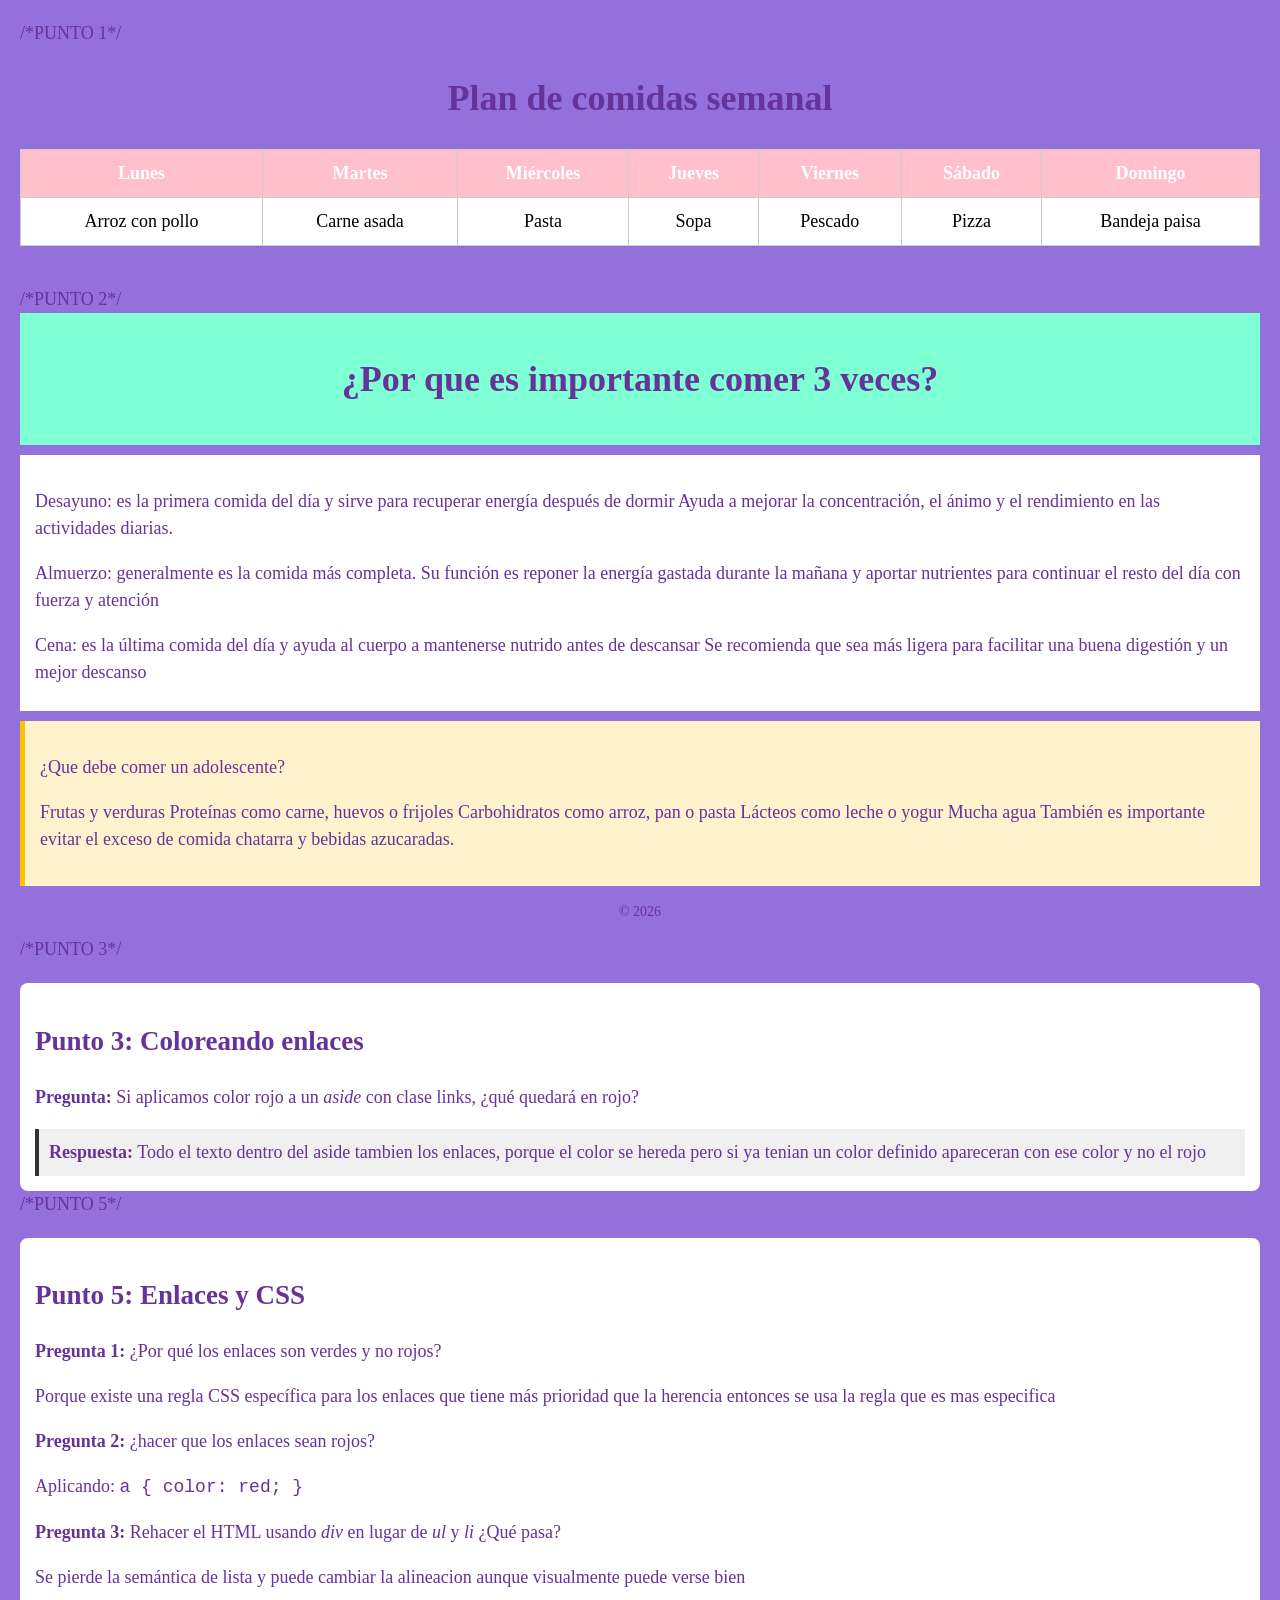
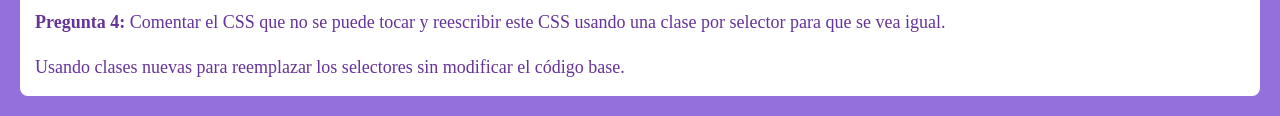
<file: HTML/practicataller.html>
<!DOCTYPE html>
<html lang="es">
<head>
<meta charset="UTF-8">
<title>Ejercicios HTML y CSS completos</title>
<link rel="stylesheet" href="practicataller.css">

<style>


</style>
</head>

<body>

/*PUNTO 1*/

<h1>Plan de comidas semanal</h1>

<table>
<tr>
<th>Lunes</th>
<th>Martes</th>
<th>Miércoles</th>
<th>Jueves</th>
<th>Viernes</th>
<th>Sábado</th>
<th>Domingo</th>
</tr>
<tr>
<td>Arroz con pollo</td>
<td>Carne asada</td>
<td>Pasta</td>
<td>Sopa</td>
<td>Pescado</td>
<td>Pizza</td>
<td>Bandeja paisa</td>
</tr>
</table>

/*PUNTO 2*/

<header>
<h1>¿Por que es importante comer 3 veces?</h1>
</header>

<main>
<p>Desayuno: es la primera comida del día y sirve para recuperar energía después de dormir
 Ayuda a mejorar la concentración, el ánimo y el rendimiento en las actividades diarias.</p>
<p>Almuerzo: generalmente es la comida más completa. Su función es reponer la energía gastada durante
 la mañana y aportar nutrientes para continuar el resto del día con fuerza y atención</p>
<p>Cena: es la última comida del día y ayuda al cuerpo a mantenerse nutrido antes de descansar
 Se recomienda que sea más ligera para facilitar una buena digestión y un mejor descanso</p>
</main>

<aside>
    <p>¿Que debe comer un adolescente?</p>
    <p>Frutas y verduras
Proteínas como carne, huevos o frijoles
Carbohidratos como arroz, pan o pasta
Lácteos como leche o yogur
Mucha agua

También es importante evitar el exceso de comida chatarra y bebidas azucaradas.</p>
    </aside>

    <footer>
        <p>©️ 2026</p>
    </footer>

/*PUNTO 3*/

    <div class="pregunta">
    <h2>Punto 3: Coloreando enlaces</h2>

    <p><strong>Pregunta:</strong> Si aplicamos color rojo a un <em>aside</em> con clase links, ¿qué quedará en rojo?</p>

    <div class="respuesta">
    <strong>Respuesta:</strong> Todo el texto dentro del aside tambien los enlaces, porque el color se hereda pero si ya 
tenian un color definido apareceran con ese color y no el rojo
    </div>
    </div>

/*PUNTO 5*/

    <div class="pregunta">
    <h2>Punto 5: Enlaces y CSS</h2>

    <p><strong>Pregunta 1:</strong> ¿Por qué los enlaces son verdes y no rojos?</p>
    <div class="R//=">
Porque existe una regla CSS específica para los enlaces que tiene más prioridad que la herencia entonces
se usa la regla que es mas especifica
    </div>

    <p><strong>Pregunta 2:</strong> ¿hacer que los enlaces sean rojos?</p>
    <div class="R//=">
Aplicando: <code>a { color: red; }</code>
    </div>

    <p><strong>Pregunta 3:</strong> Rehacer el HTML usando <em>div</em> en lugar de <em>ul</em> y <em>li</em> ¿Qué pasa?</p>
    <div class="R//=">
Se pierde la semántica de lista y puede cambiar la alineacion aunque visualmente puede verse bien
    </div>

    <p><strong>Pregunta 4:</strong> Comentar el CSS que no se puede tocar y reescribir este CSS usando una
clase por selector para que se vea igual.</p>
    <div class="R//=">
Usando clases nuevas para reemplazar los selectores sin modificar el código base.
    </div>
    </div>

</body>
</html>
</file>
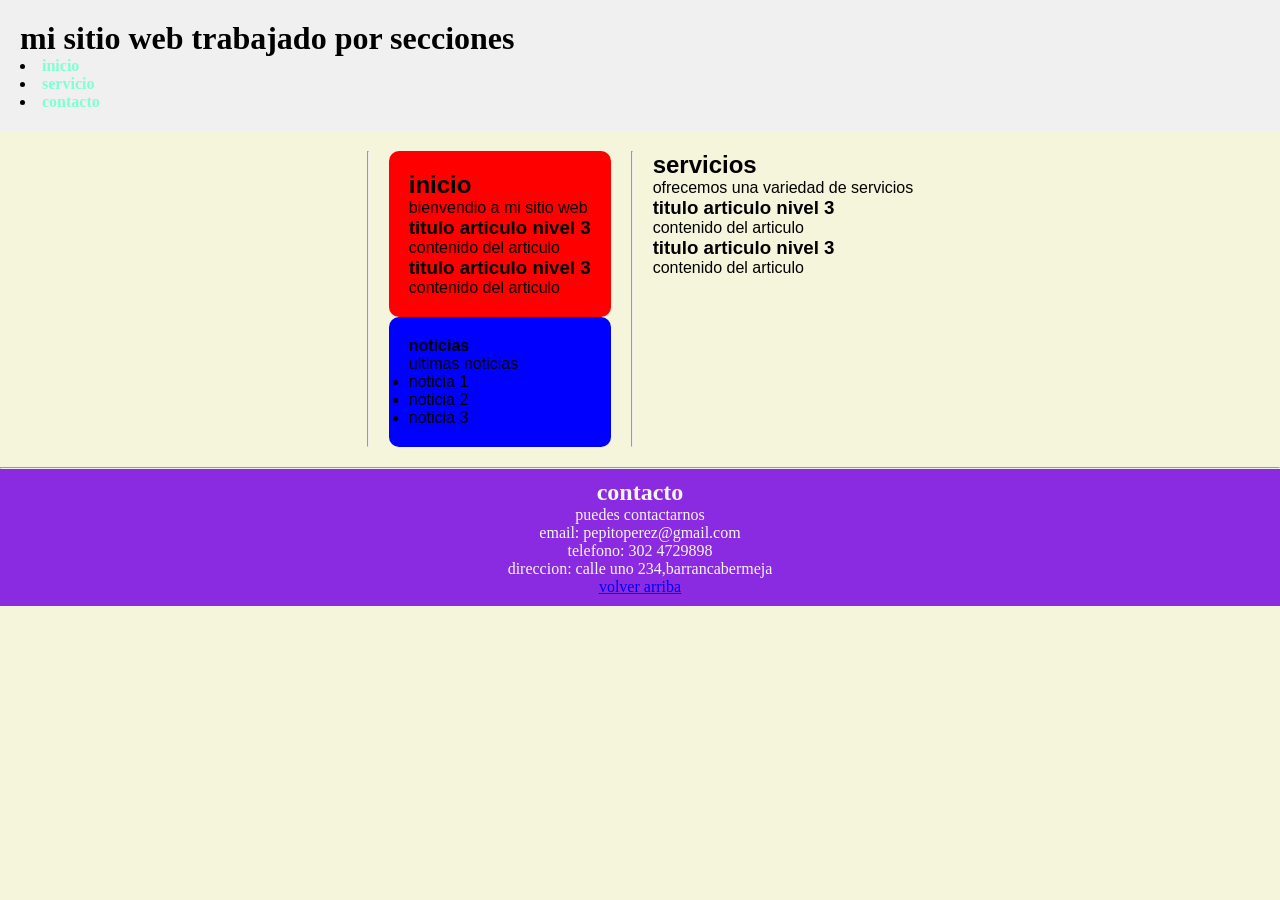
<file: HTML/secciones.html>
<!DOCTYPE html>
<html lang="es">
    <head>
        <meta charset="UTF-8">
        <title>secciones</title>
        <link rel="stylesheet" href="secciones.css">
    </head>
    <body>
        <header id="arriba">
            <h1>mi sitio web trabajado por secciones</h1>
            <nav>
                <lu>
                    <li><a href="#inicio">inicio</a></li>
                    <li><a href="#servicios">servicio</a></li>
                    <li><a href="#contacto">contacto</a></li>
                </lu>
            </nav>
        </header>

        <main>
            <hr><div id="inicio">
                <section class="contenido">
                    <h2>inicio</h2>
                    <p>bienvendio a mi sitio web</p>
                    <article>
                        <h3>titulo articulo nivel 3</h3>
                        <p>contenido del articulo</p>
                    </article>
                    <article>
                        <h3>titulo articulo nivel 3</h3>
                        <p>contenido del articulo</p>
                    </article>
                </section>
                <aside>
                    <h4>noticias</h4>
                    <p>ultimas noticias</p>
                    <ul>
                        <li>noticia 1</li>
                        <li>noticia 2</li>
                        <li>noticia 3</li>
                    </ul>
                </aside>
            </div>
            <hr><div id="servicios">
                <section>
                    <h2>servicios</h2>
                    <p>ofrecemos una variedad de servicios</p>
                    <article>
                        <h3>titulo articulo nivel 3</h3>
                        <p>contenido del articulo</p>
                    </article>
                    <article>
                        <h3>titulo articulo nivel 3</h3>
                        <p>contenido del articulo</p>
                    </article>
                </section>
            </div>
        </main>
        <hr><div id="contacto">
            <footer>
                <h2>contacto</h2>
                <p>puedes contactarnos</p>
                <ul>
                    <li>email: pepitoperez@gmail.com</li>
                    <li>telefono: 302 4729898</li>
                    <li>direccion: calle uno 234,barrancabermeja</li>
                </ul>
                <p><a href="#arriba">volver arriba</a></p>
            </footer>
        </div>
    </body>
</html>
</file>
<file: HTML/practicataller.css>
body {
font-size: 18px;
font-family: tahoma;
color: rebeccapurple;
background-color: mediumpurple;
line-height: 1.5;
margin: 20px;
}

h1 {
text-align: center;
}


table {
width: 100%;
border-collapse: collapse;
margin-bottom: 40px;
background-color: white;
color: black;
}

th, td {
border: 1px solid #ccc;
padding: 10px;
text-align: center;
}

th {
background-color:pink;
color: white;
}


header {
background-color:aquamarine;
padding: 15px;
text-align: center;
}

main {
background-color: white;
padding: 15px;
margin-top: 10px;
}

main p {
margin-bottom: 10px;
}

aside {
background-color: #fff3cd;
padding: 15px;
margin-top: 10px;
border-left: 5px solid #ffc107;
}

footer {
text-align: center;
margin-top: 15px;
font-size: 14px;
}


.pregunta {
background-color: white;
padding: 15px;
margin-top: 20px;
border-radius: 8px;
}

.respuesta {
background-color: #f0f0f0;
padding: 10px;
margin-top: 5px;
border-left: 4px solid #333;
}
</file>
<file: HTML/secciones.css>
*{
    margin: 0;
    padding: 0;
    box-sizing: border-box;
}

#arriba {
    background-color: #f0f0f0;
    color: black;
    padding: 20px;
}

body{
    background-color: beige;
    color: black;
    display: flex;
    flex-direction: column;
}

nav a {
    color: aquamarine;
    text-decoration: none;
    font-weight: bold;
}

nav ul{
    list-style: none;
    display: flex;
    text-align: center;
    margin-top: 10px;
}

main{
    display: flex;
    padding: 20px;
    gap: 20px;
    max-width: 12000px;
    font-family: Arial, Helvetica, sans-serif;
    margin: 0 auto;
}

.contenido {
    flex: 3;
    background-color: red;
    padding: 20px;
    border-radius: 10px;
}

aside{
    flex: 1;
    background-color: blue;
    padding: 20px;
    border-radius: 10px;
}

footer{
    background-color: blueviolet;
    color: whitesmoke;
    text-align: center;
    padding: 10px;
    margin-top: auto;
}
</file>
